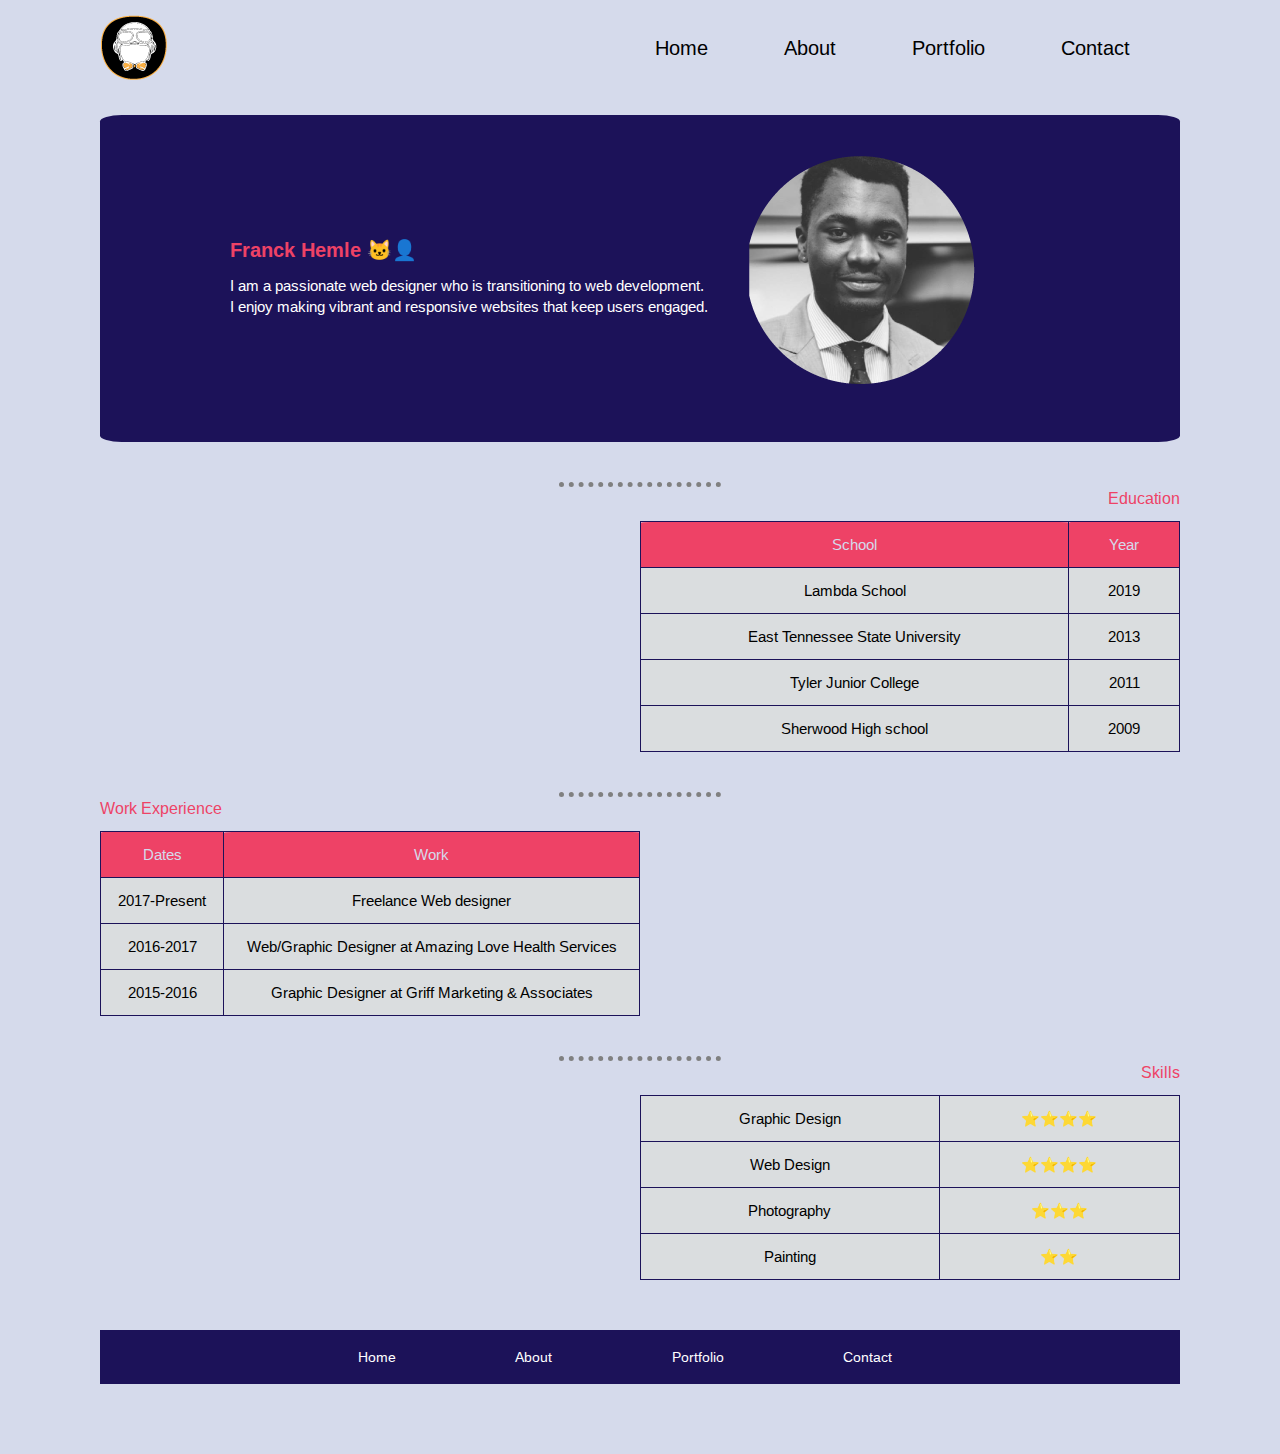
<file: index.html>
<!doctype html>

<html lang="en">

<head>
  <meta charset="utf-8">
  <meta name="viewport" content="width=device-width, initial-scale=1">

  <title>My Resume</title>

  <link href="https://fonts.googleapis.com/css?family=Arimo" rel="stylesheet">
  <link rel="stylesheet" href="css/index.css">

  <!--[if lt IE 9]>
    <script src="https://cdnjs.cloudflare.com/ajax/libs/html5shiv/3.7.3/html5shiv.js"></script>
  <![endif]-->
</head>


<body>
  <div class="container">

    <div class="navigation">

      <img class="logo" src="img/siteLogo.png" alt="UD logo.">
      <nav>
        <a href="#">Home</a>
        <a href="#">About</a>
        <a href="portfolio.html">Portfolio</a>
        <a href="contact.html">Contact</a>
      </nav>

    </div>

    <header id="index-header">

      <section>
        <div class="header">
          <h1><strong>Franck Hemle 🐱‍👤</strong></h1>
          <p>I am a passionate web designer who is transitioning to web development.<br />
            I enjoy making vibrant and responsive websites that keep users engaged.</p>
        </div>
        <div class="header-img">
          <img src="img/Frank-profile.png" alt="frank profile picture">
        </div>
      </section>

    </header>

    <hr>

    <main>

      <div class="education-table">

        <h3>Education</h3>
        <table>
          <thead>
            <tr>
              <th>School</th>
              <th>Year</th>
            </tr>
          </thead>

          <tbody>
            <tr>
              <td>Lambda School</td>
              <td>2019</td>
            </tr>

            <tr>
              <td>East Tennessee State University</td>
              <td>2013</td>
            </tr>

            <tr>
              <td>Tyler Junior College</td>
              <td>2011</td>
            </tr>

            <tr>
              <td>Sherwood High school</td>
              <td>2009</td>
            </tr>

          </tbody>
        </table>
      </div>

      <hr>

      <div class="work-xp-table">

        <h3>Work Experience</h3>

        <table>

          <thead>
            <tr>
              <th>Dates</th>
              <th>Work</th>
            </tr>
          </thead>

          <tbody>
            <tr>
              <td>2017-Present</td>
              <td>Freelance Web designer</td>
            </tr>

            <tr>
              <td>2016-2017</td>
              <td>Web/Graphic Designer at Amazing Love Health Services</td>
            </tr>

            <tr>
              <td>2015-2016</td>
              <td>Graphic Designer at Griff Marketing & Associates</td>
            </tr>

          </tbody>
        </table>
      </div>

      <hr>

      <div class="skills-table">

        <h3>Skills</h3>

        <table cellspacing="5">
          <tr>
          <tr>
            <td>Graphic Design</td>
            <td>⭐⭐⭐⭐</td>
          </tr>
          <td>Web Design</td>
          <td>⭐⭐⭐⭐</td>
          </tr>

          <tr>
            <td>Photography</td>
            <td>⭐⭐⭐</td>
          </tr>

          <tr>
            <td>Painting</td>
            <td>⭐⭐</td>
          </tr>
        </table>

      </div>

    </main>

    <footer>
      <nav>
        <a href="#">Home</a>
        <a href="#">About</a>
        <a href="portfolio.html">Portfolio</a>
        <a href="contact.html">Contact</a>
      </nav>
    </footer>
  </div>
</body>

</html>
</file>
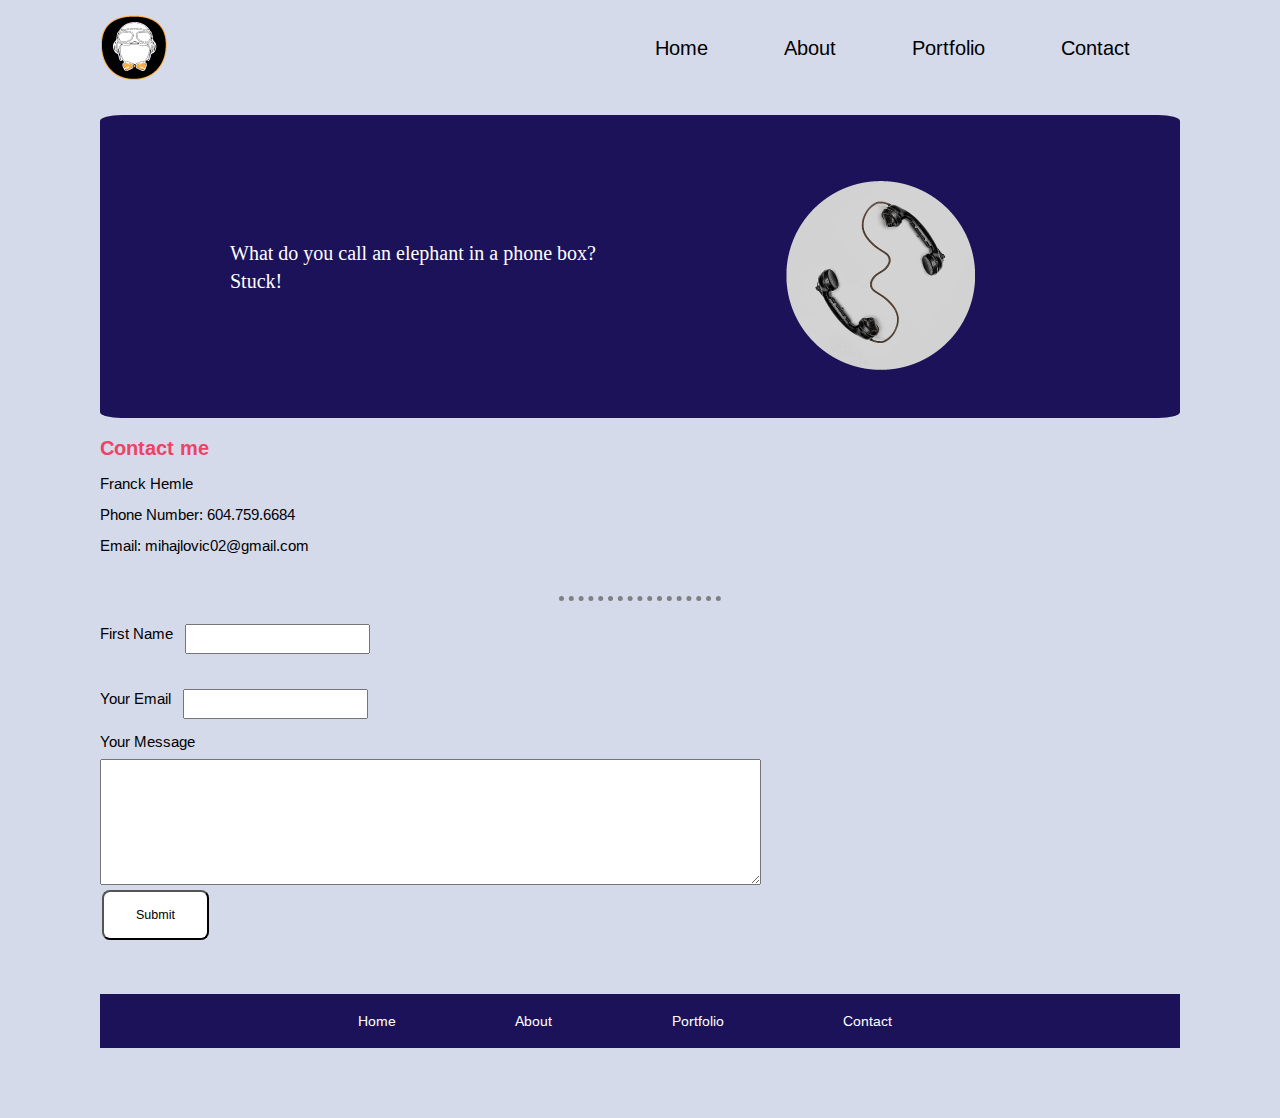
<file: contact.html>
<!doctype html>

<html lang="en">

<head>
  <meta charset="utf-8">
  <meta name="viewport" content="width=device-width, initial-scale=1">

  <title>My Resume</title>

  <link href="https://fonts.googleapis.com/css?family=Arimo" rel="stylesheet">
  <link href="https://fonts.googleapis.com/css?family=Arimo|Baloo+Chettan" rel="stylesheet">
  <link rel="stylesheet" href="css/index.css">

  <!--[if lt IE 9]>
    <script src="https://cdnjs.cloudflare.com/ajax/libs/html5shiv/3.7.3/html5shiv.js"></script>
  <![endif]-->
</head>


<body>
  <div class="container">

    <div class="navigation">

      <img class="logo" src="img/siteLogo.png" alt="UD logo.">

      <nav>
        <a href="index.html">Home</a>
        <a href="#">About</a>
        <a href="portfolio.html">Portfolio</a>
        <a href="contact.html">Contact</a>
      </nav>

    </div>


    <header id="contact-header">

     <section>
      <div class="header">
        <p>What do you call an elephant in a phone box? <br> Stuck!</p>
      </div>
    </section>
      <div class="header-img">
        <img class="header" src="img/contact-page.png" alt="phone-call">
      </div>

    </header>

    <section>

      <div class="contact">

        <h1>Contact me</h1>
        <p><em><strong>Franck Hemle</strong></em></p>
        <p><em>Phone Number: 604.759.6684</em></p>
        <p><em>Email: mihajlovic02@gmail.com</em></p>

        <hr>

        <form action="mailto:Frank.hemle@outlook.com" method="post" enctype="text/plain">
          <label>First Name</label>
          <input type="text" name="yourName" value=""><br>
          <label>Your Email</label>
          <input type="text" name="yourEmail" value=""><br>
          <label>Your Message</label><br>
          <textarea class="text-msg" name="yourMessage" rows="8" cols="80"></textarea><br>
          <input type="submit" name="submit-btn">

        </form>

      </div>

    </section>

    <footer>

      <nav>
        <a href="index.html">Home</a>
        <a href="#">About</a>
        <a href="portfolio.html">Portfolio</a>
        <a href="contact.html">Contact</a>
      </nav>

    </footer>

  </div>
</body>

</html>
</file>
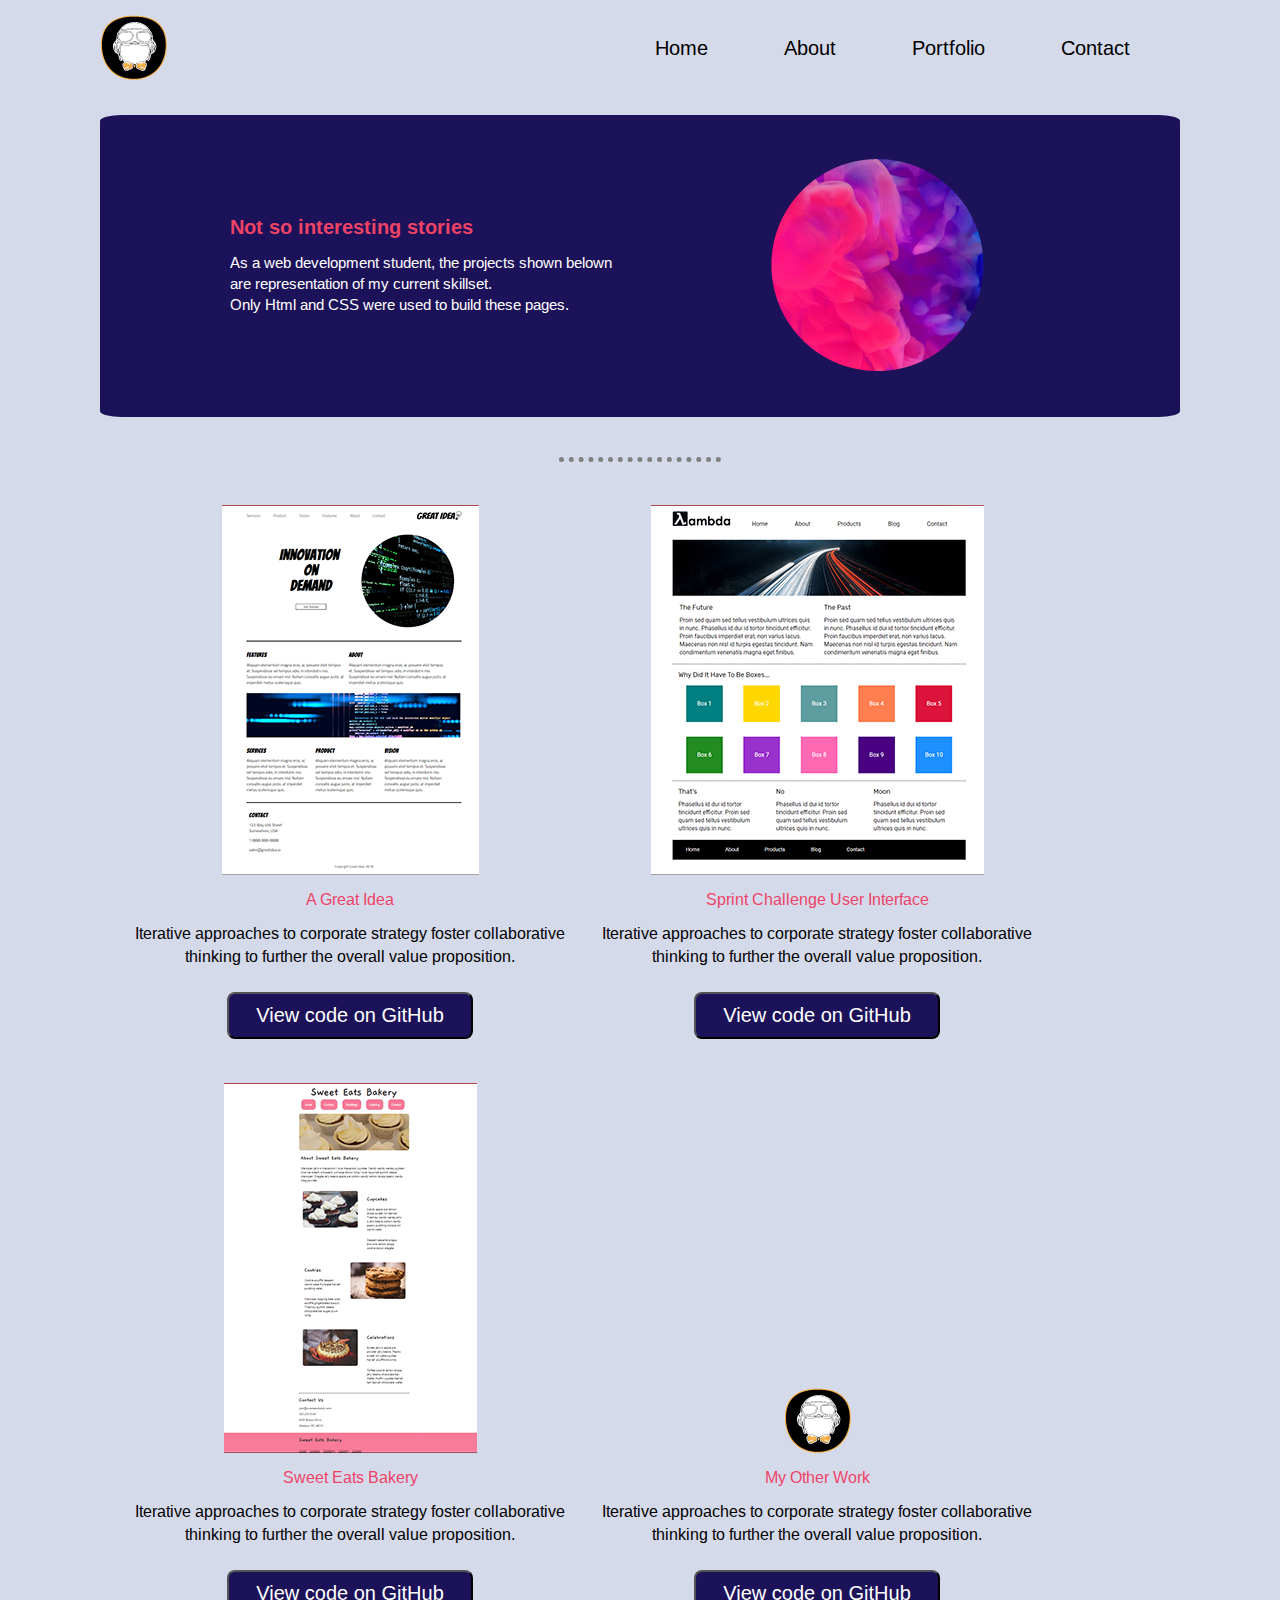
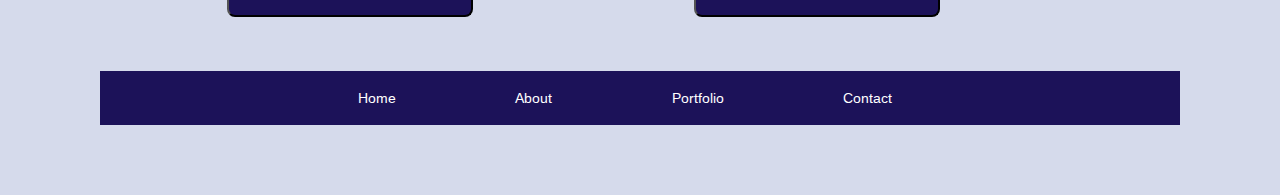
<file: portfolio.html>
<!doctype html>

<html lang="en">

<head>
  <meta charset="utf-8">
  <meta name="viewport" content="width=device-width, initial-scale=1">

  <title>My Resume</title>

  <link href="https://fonts.googleapis.com/css?family=Arimo" rel="stylesheet">
  <link rel="stylesheet" href="css/index.css">

  <!--[if lt IE 9]>
    <script src="https://cdnjs.cloudflare.com/ajax/libs/html5shiv/3.7.3/html5shiv.js"></script>
  <![endif]-->
</head>


<body>
  <div class="container">

    <div class="navigation">

      <img class="logo" src="img/siteLogo.png" alt="UD logo.">

      <nav>
        <a href="index.html">Home</a>
        <a href="#">About</a>
        <a href="portfolio.html">Portfolio</a>
        <a href="contact.html">Contact</a>
      </nav>

    </div>

    <header>

      <section>
        <div class="header">
          <h1>Not so interesting stories</h1>
          <p>As a web development student, the projects shown belown <br> are representation of my current skillset.<br>
             Only Html and CSS were used to build these pages.</p>
        </div>
        <div class="header-img">
          <img class="header" src="img/portfolio-pg.png" alt="jumbo image">
        </div>
      </section>

    </header>

    <hr>

    <section class="top">
      <div class="top-content">
        <img src="img/greatIdea.png" alt="greatIdea">
        <h2>A Great Idea</h2>
        <p>Iterative approaches to corporate strategy foster collaborative<br>thinking to further the overall value proposition.</p>
        <button onclick="window.location.href = 'https://github.com/Frankzhac/UI-III-Flexbox/tree/master/great-idea';">View code on GitHub</button>
      </div>

      <div class="top-content">
        <img src="img/sprintChallenge.png" alt="strategy">
        <h2>Sprint Challenge User Interface</h2>
        <p>Iterative approaches to corporate strategy foster collaborative<br>thinking to further the overall value proposition.</p>
        <button onclick="window.location.href = 'https://github.com/Frankzhac/Sprint-Challenge--User-Interface';">View code on GitHub</button>

      </div>

      <div class="top-content">
        <img src="img/sweetBakery.png" alt="strategy">
        <h2>Sweet Eats Bakery</h2>
        <p>Iterative approaches to corporate strategy foster collaborative<br>thinking to further the overall value proposition.</p>
        <button onclick="window.location.href = 'https://github.com/Frankzhac/Sweet-Eats-Bakery';">View code on GitHub</button>
      </div>

      <div class="top-content">
        <img src="img/siteLogo.png" alt="portfolio-pg">
        <h2>My Other Work</h2>
        <p>Iterative approaches to corporate strategy foster collaborative<br>thinking to further the overall value proposition.</p>
        <button onclick="window.location.href = 'https://frankzhac.github.io/';">View code on GitHub</button>
      </div>

    </section>

    <footer>

      <nav>
        <a href="index.html">Home</a>
        <a href="#">About</a>
        <a href="portfolio.html">Portfolio</a>
        <a href="contact.html">Contact</a>
      </nav>

    </footer>

  </div>
</body>

</html>
</file>
<file: css/index.css>
/* http://meyerweb.com/eric/tools/css/reset/
   v2.0 | 20110126
   License: none (public domain)
*/
a,
abbr,
acronym,
address,
applet,
article,
aside,
audio,
b,
big,
blockquote,
body,
canvas,
caption,
center,
cite,
code,
dd,
del,
details,
dfn,
div,
dl,
dt,
em,
embed,
fieldset,
figcaption,
figure,
footer,
form,
h1,
h2,
h3,
h4,
h5,
h6,
header,
hgroup,
html,
i,
iframe,
img,
ins,
kbd,
label,
legend,
li,
mark,
menu,
nav,
object,
ol,
output,
p,
pre,
q,
ruby,
s,
samp,
section,
small,
span,
strike,
strong,
sub,
summary,
sup,
table,
tbody,
td,
tfoot,
th,
thead,
time,
tr,
tt,
u,
ul,
var,
video {
  margin: 0;
  padding: 0;
  border: 0;
  font-size: 100%;
  font: inherit;
  vertical-align: baseline;
}
/* HTML5 display-role reset for older browsers */
article,
aside,
details,
figcaption,
figure,
footer,
header,
hgroup,
menu,
nav,
section {
  display: block;
}
body {
  line-height: 1;
}
ol,
ul {
  list-style: none;
}
blockquote,
q {
  quotes: none;
}
blockquote:after,
blockquote:before,
q:after,
q:before {
  content: '';
  content: none;
}
table {
  border-collapse: collapse;
  border-spacing: 0;
}
/* Set every element's box-sizing to border-box */
* {
  box-sizing: border-box;
}
/* Font family & color variable */
/* font sizes variables */
/* button mixin */
.buttoned {
  font-size: 2rem;
  display: inline-block;
  margin: 25px 2px 4px;
  padding: 10px 27px;
  border-radius: 8px;
  box-shadow: none;
  text-align: center;
  text-decoration: none;
  color: white;
  background-color: #1c1259;
}
.buttoned:hover {
  background-color: white;
  color: #22283A;
}
/* Mixin ends here! */
body,
html {
  height: 100%;
  font-size: 62.5%;
  color: white;
  font-family: 'Arimo', sans-serif;
  background-color: #d5daeb;
}
h1,
h2,
h3,
h4,
h5 {
  color: #ee4266;
  margin-bottom: 15px;
  font-family: 'Arimo', sans-serif;
  font-size: 2rem;
}
h1 {
  font-size: 2rem;
  font-weight: bold;
}
h2,
h3,
h4,
h5 {
  font-size: 1.6rem;
}
p {
  line-height: 1.4;
}
table {
  font-size: 1.5rem;
}
thead {
  color: #13abc4;
}
.container {
  width: 1080px;
  margin: 0 auto;
  padding-bottom: 20px;
}
.navigation {
  display: flex;
  flex-direction: row;
  padding-top: 15px;
  padding-bottom: 35px;
  justify-content: space-between;
  align-items: center;
  font-size: 2rem;
}
nav a {
  color: black;
  text-decoration: none;
  height: inherit;
  margin-right: 50px;
  padding-left: 20px;
}
nav a:hover {
  color: #ee4266;
}
header {
  background-color: #1c1259;
  border-radius: 2%;
  display: flex;
  flex-direction: row;
  font-size: 1.5rem;
}
header section {
  display: flex;
  align-items: center;
  margin-left: 130px;
}
hr {
  border-style: none;
  border-color: grey;
  border-top-style: dotted;
  border-width: 5px;
  margin-top: 40px;
  width: 15%;
}
table,
td,
th {
  border: 1px solid #1c1259;
  border-radius: 2%;
  text-align: center;
  color: black;
}
table {
  border-collapse: collapse;
  width: 50%;
}
th {
  background-color: #ee4266;
  color: #d5daeb;
}
td:hover {
  background-color: white;
}
td {
  background-color: #dadddf;
}
td,
th {
  padding: 15px;
}
.education-table,
.skills-table {
  display: flex;
  flex-direction: column;
  align-items: flex-end;
}
footer {
  width: 100%;
  background: #1c1259;
  font-size: 2rem;
}
footer nav {
  width: 60%;
  display: flex;
  justify-content: space-between;
  align-items: center;
  padding: 20px 2%;
  font-size: 14px;
  margin: 50px auto;
}
footer nav a {
  color: white;
  text-decoration: none;
}
footer nav a:hover {
  color: #ee4266;
}
/* Portfolio starts Here! */
.top-content {
  display: inline-block;
  margin-left: 35px;
  margin-top: 40px;
  text-align: center;
  justify-content: space-between;
}
.top-content h2 {
  margin-top: 15px;
}
.top-content p {
  font-size: 1.6rem;
  color: black;
}
button {
  font-size: 2rem;
  display: inline-block;
  margin: 25px 2px 4px;
  padding: 10px 27px;
  border-radius: 8px;
  box-shadow: none;
  text-align: center;
  text-decoration: none;
  color: white;
  background-color: #1c1259;
}
button:hover {
  background-color: white;
  color: #22283A;
}
/* Contact page starts Here! */
.contact {
  margin-top: 20px;
}
.contact p {
  margin-bottom: 10px;
  font-size: 1.5rem;
  color: black;
}
input {
  margin: 20px 0 15px 10px;
  padding-bottom: 10px;
}
label {
  font-size: 1.5rem;
  color: black;
}
input[type=submit] {
  background-color: white;
  text-align: center;
  border-radius: 8px;
  box-shadow: none;
  font-size: 1.25rem;
  padding: 16px 32px;
  text-decoration: none;
  margin: 4px 2px;
  cursor: pointer;
}
.text-msg {
  margin-top: 10px;
}
#contact-header {
  font-family: 'Baloo Chettan', cursive;
  font-size: 2rem;
}
/* Mobile View Mode Here! */
@media (max-width: 500px) {
  .container {
    width: 100%;
    margin: 0 auto;
  }
  .header-img {
    display: none;
  }
  header {
    padding: 20px;
    text-align: left;
    margin: 0;
  }
  header #index-header {
    display: inline-block;
    align-items: flex-start;
    margin-left: 0;
  }
  .navigation {
    display: flex;
    flex-direction: column;
    justify-content: center;
  }
  .navigation .logo {
    margin-bottom: 20px;
  }
  nav {
    display: flex;
    flex-direction: column;
    justify-content: center;
    margin: 0 auto;
    padding: 0;
    width: 100%;
  }
  nav a {
    width: 100%;
    text-align: center;
    margin-left: 0 auto;
    padding: 20px 0;
    font-size: 20px;
    border-bottom: 1px solid gray;
  }
  .navigation nav a:first-child {
    border-top: 1px solid gray;
  }
  .navigation nav a:hover {
    background: white;
    color: #ee4266;
  }
  .education-table,
  .skills-table,
  .work-xp-table {
    display: flex;
    flex-direction: column;
    align-items: center;
    margin-top: 30px;
    width: 100%;
    margin-left: 0;
  }
  textarea {
    width: 300px;
    height: 150px;
  }
  footer {
    display: none;
  }
}
</file>
